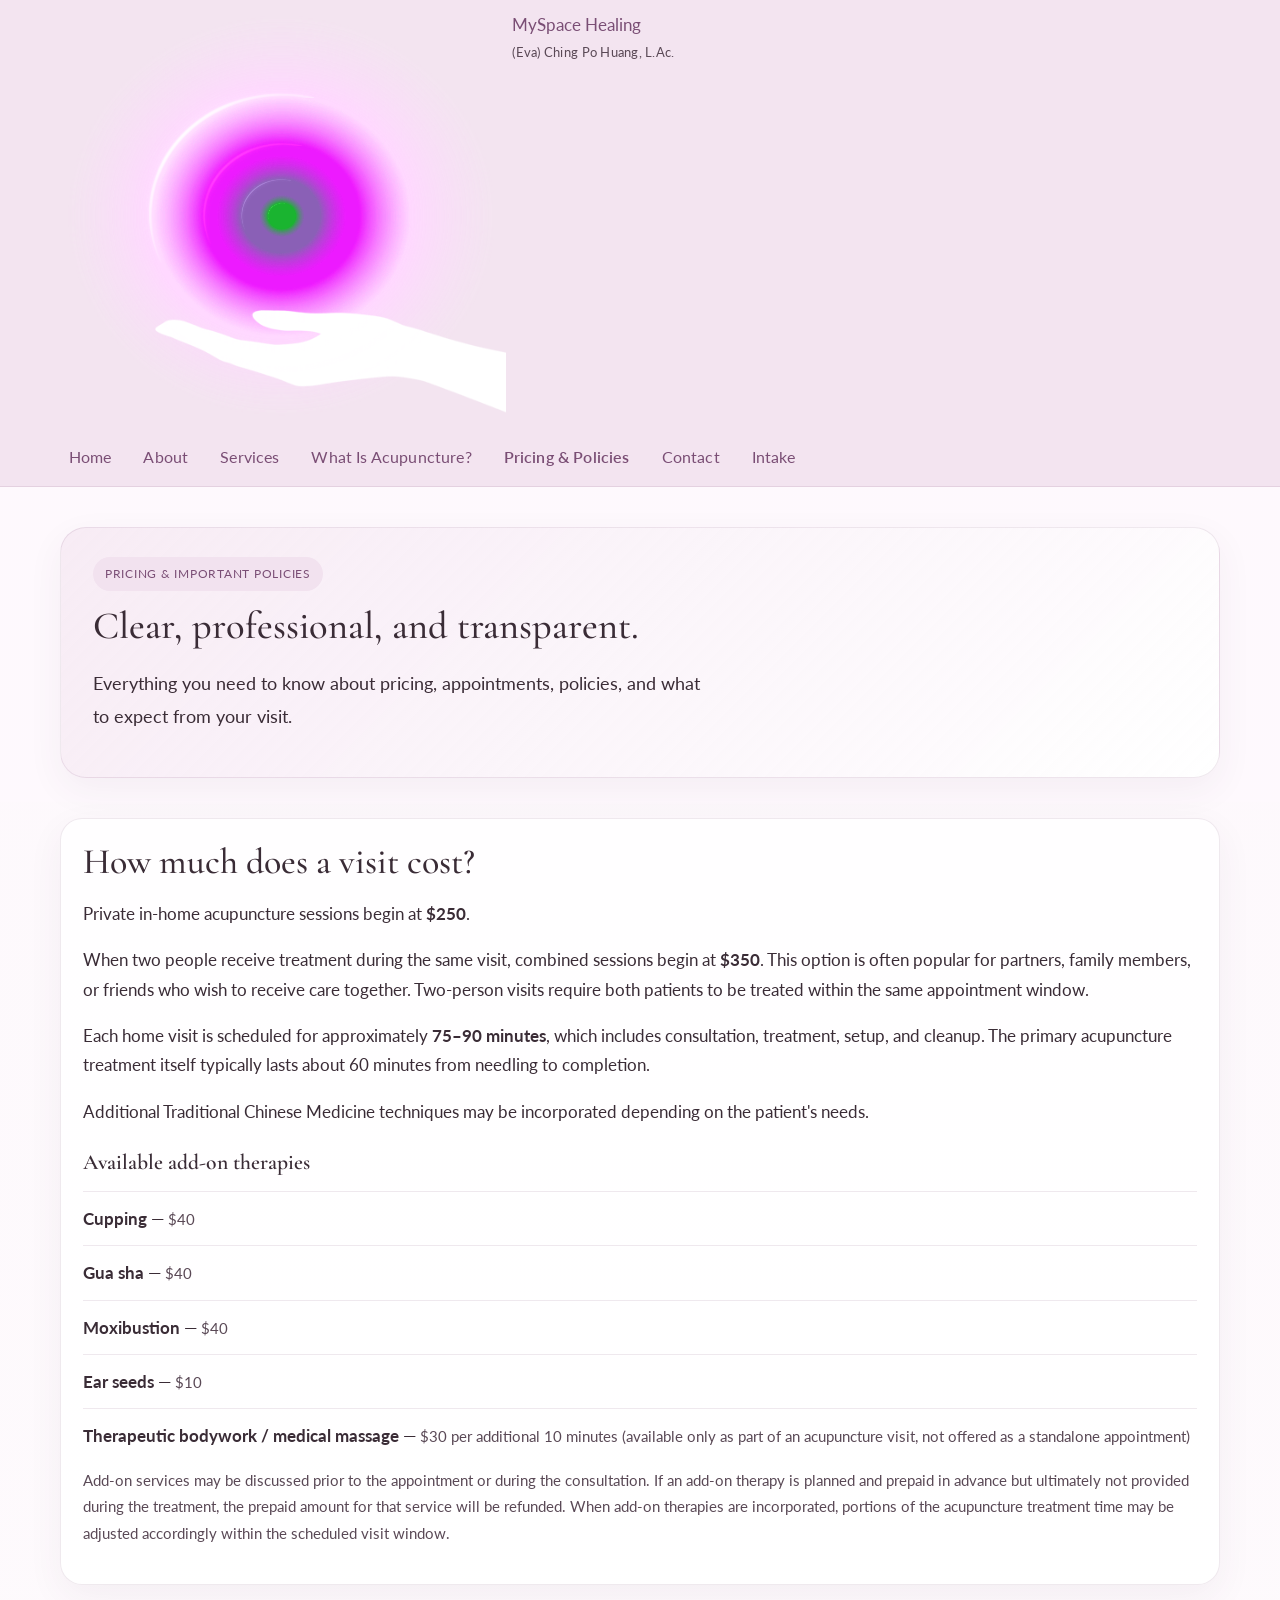
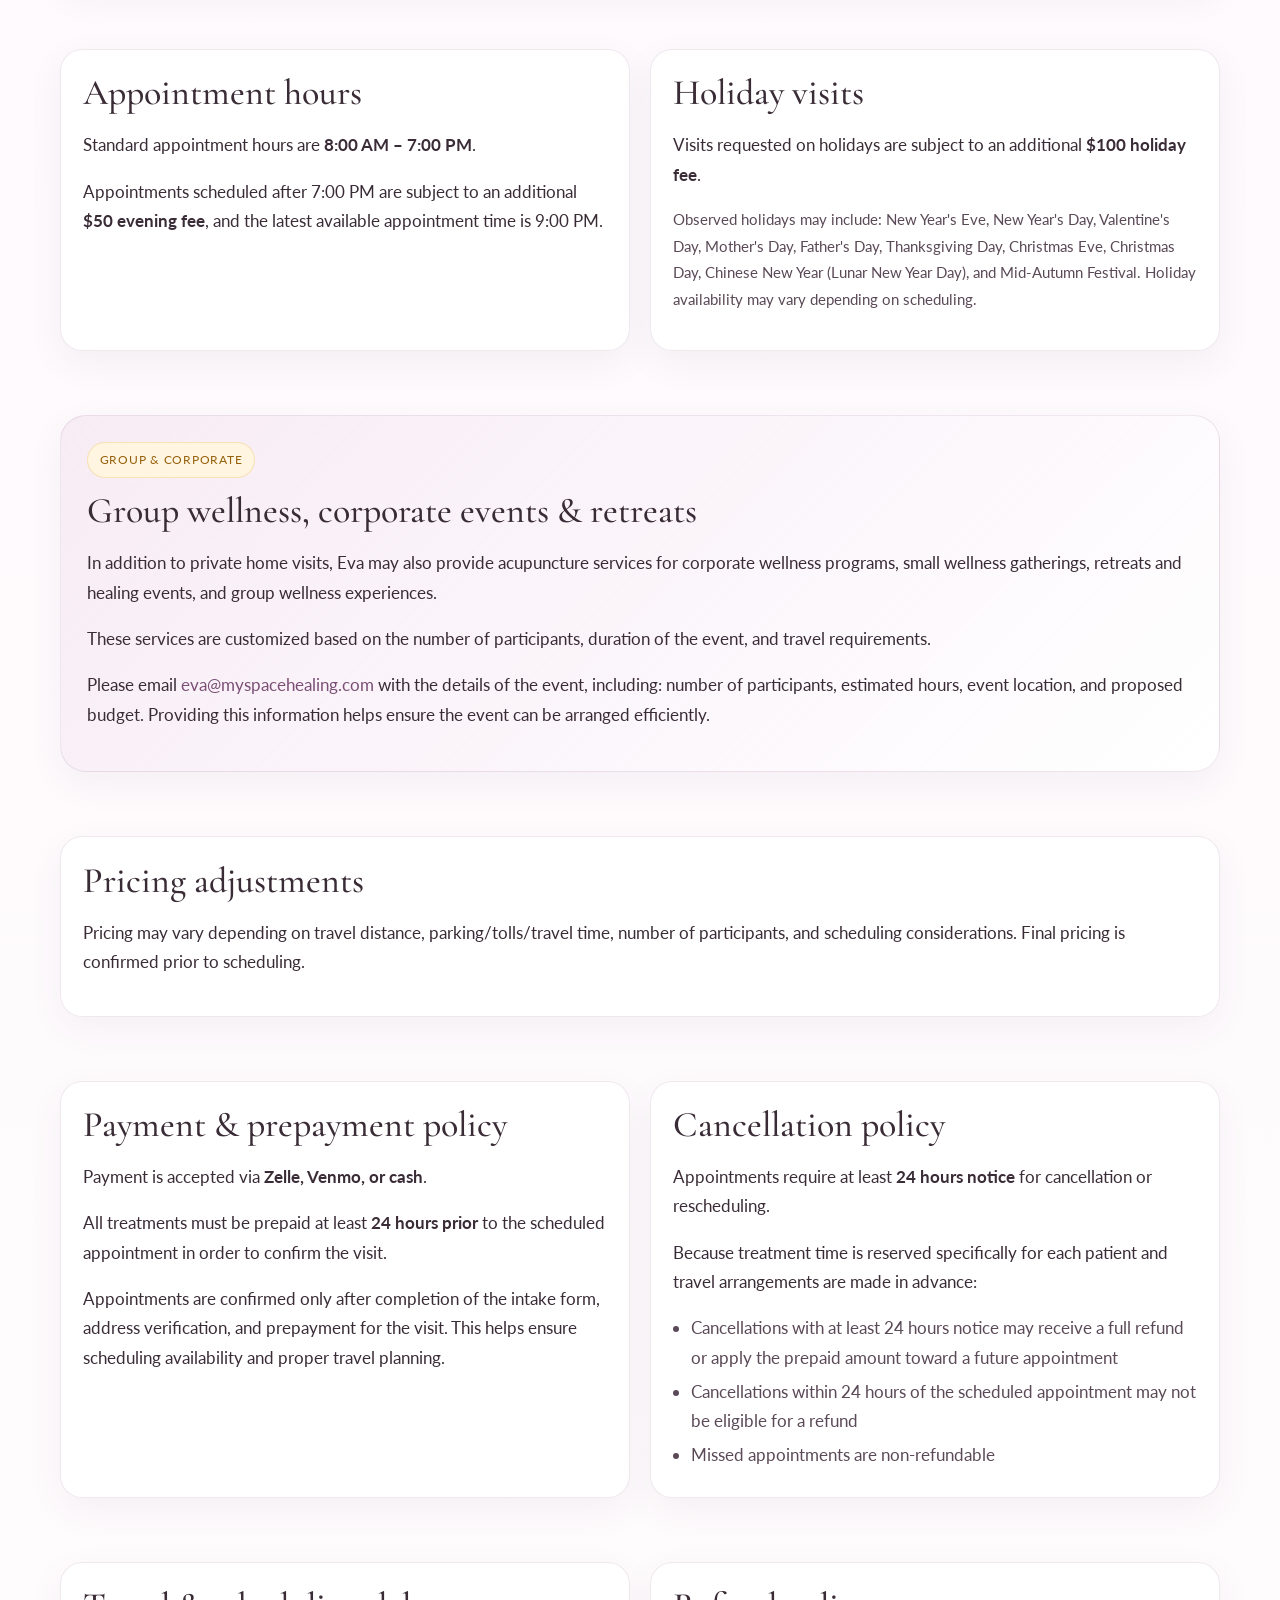
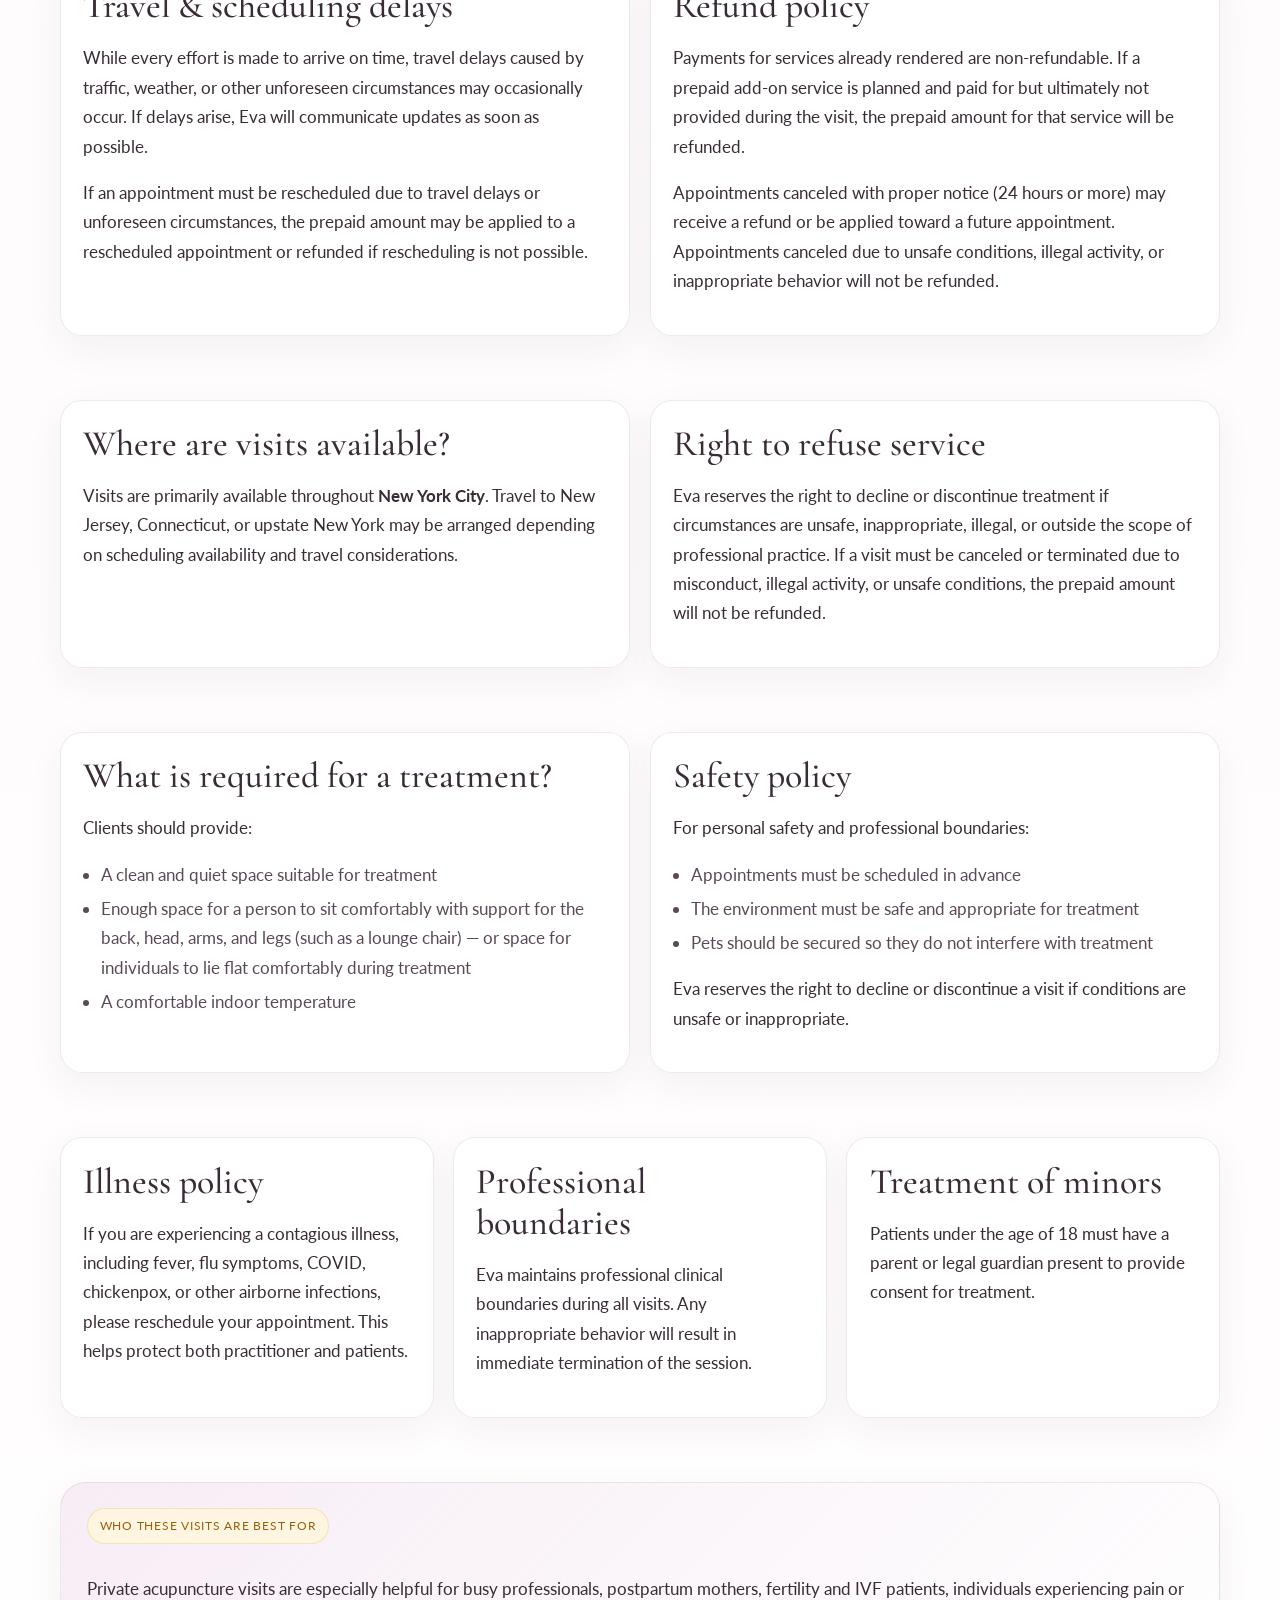
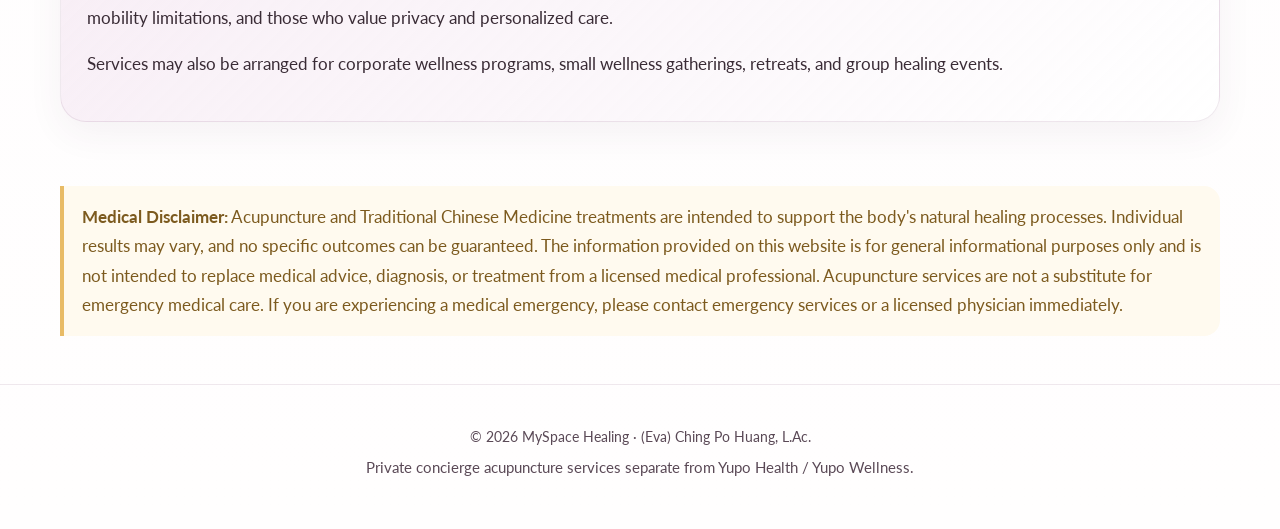
<file: faq.html>
<!DOCTYPE html>
<html lang="en">
<head>
  <meta charset="UTF-8" />
  <meta name="viewport" content="width=device-width, initial-scale=1.0" />
  <title>MySpace Healing | Pricing &amp; Important Policies</title>
  <meta name="description" content="Pricing, policies, and important information for MySpace Healing." />
  <link rel="icon" type="image/png" href="images/icon.png" />
  <link rel="stylesheet" href="styles.css" />
</head>
<body>
  <header>
    <div class="container nav">
      <a href="index.html" class="brand">
        <img src="images/logo.png" alt="MySpace Healing logo" />
        <span>
          <div class="brand-name">MySpace Healing</div>
          <div class="brand-sub">(Eva) Ching Po Huang, L.Ac.</div>
        </span>
      </a>
      <nav class="nav-links">
        <a href="index.html">Home</a>
        <a href="about.html">About</a>
        <a href="services.html">Services</a>
        <a href="acupuncture.html">What Is Acupuncture?</a>
        <a href="faq.html" style="font-weight:600;">Pricing &amp; Policies</a>
        <a href="contact.html">Contact</a>
        <a href="intake.html">Intake</a>
      </nav>
    </div>
  </header>

  <main>
    <section class="hero-simple">
      <div class="container">
        <div class="banner">
          <span class="eyebrow">Pricing &amp; Important Policies</span>
          <h1>Clear, professional, and transparent.</h1>
          <p class="lead">
            Everything you need to know about pricing, appointments, policies, and what to expect from your visit.
          </p>
        </div>
      </div>
    </section>

    <!-- Pricing -->
    <section>
      <div class="container card">
        <h2>How much does a visit cost?</h2>
        <p>Private in-home acupuncture sessions begin at <strong>$250</strong>.</p>
        <p>When two people receive treatment during the same visit, combined sessions begin at <strong>$350</strong>. This option is often popular for partners, family members, or friends who wish to receive care together. Two-person visits require both patients to be treated within the same appointment window.</p>
        <p>Each home visit is scheduled for approximately <strong>75&ndash;90 minutes</strong>, which includes consultation, treatment, setup, and cleanup. The primary acupuncture treatment itself typically lasts about 60 minutes from needling to completion.</p>
        <p>Additional Traditional Chinese Medicine techniques may be incorporated depending on the patient's needs.</p>

        <h3 style="margin-top:1.5rem">Available add-on therapies</h3>
        <div class="table-like">
          <div class="row"><strong>Cupping</strong> &mdash; <span class="note">$40</span></div>
          <div class="row"><strong>Gua sha</strong> &mdash; <span class="note">$40</span></div>
          <div class="row"><strong>Moxibustion</strong> &mdash; <span class="note">$40</span></div>
          <div class="row"><strong>Ear seeds</strong> &mdash; <span class="note">$10</span></div>
          <div class="row"><strong>Therapeutic bodywork / medical massage</strong> &mdash; <span class="note">$30 per additional 10 minutes (available only as part of an acupuncture visit, not offered as a standalone appointment)</span></div>
        </div>
        <p class="note" style="margin-top:1rem">Add-on services may be discussed prior to the appointment or during the consultation. If an add-on therapy is planned and prepaid in advance but ultimately not provided during the treatment, the prepaid amount for that service will be refunded. When add-on therapies are incorporated, portions of the acupuncture treatment time may be adjusted accordingly within the scheduled visit window.</p>
      </div>
    </section>

    <!-- Hours & Scheduling -->
    <section>
      <div class="container grid-2">
        <div class="card">
          <h2>Appointment hours</h2>
          <p>Standard appointment hours are <strong>8:00 AM &ndash; 7:00 PM</strong>.</p>
          <p>Appointments scheduled after 7:00 PM are subject to an additional <strong>$50 evening fee</strong>, and the latest available appointment time is 9:00 PM.</p>
        </div>
        <div class="card">
          <h2>Holiday visits</h2>
          <p>Visits requested on holidays are subject to an additional <strong>$100 holiday fee</strong>.</p>
          <p class="note">Observed holidays may include: New Year's Eve, New Year's Day, Valentine's Day, Mother's Day, Father's Day, Thanksgiving Day, Christmas Eve, Christmas Day, Chinese New Year (Lunar New Year Day), and Mid-Autumn Festival. Holiday availability may vary depending on scheduling.</p>
        </div>
      </div>
    </section>

    <!-- Corporate & Groups -->
    <section>
      <div class="container banner">
        <span class="badge alt">Group &amp; Corporate</span>
        <h2>Group wellness, corporate events &amp; retreats</h2>
        <p>In addition to private home visits, Eva may also provide acupuncture services for corporate wellness programs, small wellness gatherings, retreats and healing events, and group wellness experiences.</p>
        <p>These services are customized based on the number of participants, duration of the event, and travel requirements.</p>
        <p>Please email <a href="mailto:eva@myspacehealing.com">eva@myspacehealing.com</a> with the details of the event, including: number of participants, estimated hours, event location, and proposed budget. Providing this information helps ensure the event can be arranged efficiently.</p>
      </div>
    </section>

    <!-- Pricing Adjustments -->
    <section>
      <div class="container card">
        <h2>Pricing adjustments</h2>
        <p>Pricing may vary depending on travel distance, parking/tolls/travel time, number of participants, and scheduling considerations. Final pricing is confirmed prior to scheduling.</p>
      </div>
    </section>

    <!-- Payment & Cancellation -->
    <section>
      <div class="container grid-2">
        <div class="card">
          <h2>Payment &amp; prepayment policy</h2>
          <p>Payment is accepted via <strong>Zelle, Venmo, or cash</strong>.</p>
          <p>All treatments must be prepaid at least <strong>24 hours prior</strong> to the scheduled appointment in order to confirm the visit.</p>
          <p>Appointments are confirmed only after completion of the intake form, address verification, and prepayment for the visit. This helps ensure scheduling availability and proper travel planning.</p>
        </div>
        <div class="card">
          <h2>Cancellation policy</h2>
          <p>Appointments require at least <strong>24 hours notice</strong> for cancellation or rescheduling.</p>
          <p>Because treatment time is reserved specifically for each patient and travel arrangements are made in advance:</p>
          <ul class="list">
            <li>Cancellations with at least 24 hours notice may receive a full refund or apply the prepaid amount toward a future appointment</li>
            <li>Cancellations within 24 hours of the scheduled appointment may not be eligible for a refund</li>
            <li>Missed appointments are non-refundable</li>
          </ul>
        </div>
      </div>
    </section>

    <!-- Travel & Refund -->
    <section>
      <div class="container grid-2">
        <div class="card">
          <h2>Travel &amp; scheduling delays</h2>
          <p>While every effort is made to arrive on time, travel delays caused by traffic, weather, or other unforeseen circumstances may occasionally occur. If delays arise, Eva will communicate updates as soon as possible.</p>
          <p>If an appointment must be rescheduled due to travel delays or unforeseen circumstances, the prepaid amount may be applied to a rescheduled appointment or refunded if rescheduling is not possible.</p>
        </div>
        <div class="card">
          <h2>Refund policy</h2>
          <p>Payments for services already rendered are non-refundable. If a prepaid add-on service is planned and paid for but ultimately not provided during the visit, the prepaid amount for that service will be refunded.</p>
          <p>Appointments canceled with proper notice (24 hours or more) may receive a refund or be applied toward a future appointment. Appointments canceled due to unsafe conditions, illegal activity, or inappropriate behavior will not be refunded.</p>
        </div>
      </div>
    </section>

    <!-- Service Area & Safety -->
    <section>
      <div class="container grid-2">
        <div class="card">
          <h2>Where are visits available?</h2>
          <p>Visits are primarily available throughout <strong>New York City</strong>. Travel to New Jersey, Connecticut, or upstate New York may be arranged depending on scheduling availability and travel considerations.</p>
        </div>
        <div class="card">
          <h2>Right to refuse service</h2>
          <p>Eva reserves the right to decline or discontinue treatment if circumstances are unsafe, inappropriate, illegal, or outside the scope of professional practice. If a visit must be canceled or terminated due to misconduct, illegal activity, or unsafe conditions, the prepaid amount will not be refunded.</p>
        </div>
      </div>
    </section>

    <!-- Requirements & Policies -->
    <section>
      <div class="container grid-2">
        <div class="card">
          <h2>What is required for a treatment?</h2>
          <p>Clients should provide:</p>
          <ul class="list">
            <li>A clean and quiet space suitable for treatment</li>
            <li>Enough space for a person to sit comfortably with support for the back, head, arms, and legs (such as a lounge chair) &mdash; or space for individuals to lie flat comfortably during treatment</li>
            <li>A comfortable indoor temperature</li>
          </ul>
        </div>
        <div class="card">
          <h2>Safety policy</h2>
          <p>For personal safety and professional boundaries:</p>
          <ul class="list">
            <li>Appointments must be scheduled in advance</li>
            <li>The environment must be safe and appropriate for treatment</li>
            <li>Pets should be secured so they do not interfere with treatment</li>
          </ul>
          <p>Eva reserves the right to decline or discontinue a visit if conditions are unsafe or inappropriate.</p>
        </div>
      </div>
    </section>

    <!-- Additional Policies -->
    <section>
      <div class="container grid-3">
        <div class="card">
          <h2>Illness policy</h2>
          <p>If you are experiencing a contagious illness, including fever, flu symptoms, COVID, chickenpox, or other airborne infections, please reschedule your appointment. This helps protect both practitioner and patients.</p>
        </div>
        <div class="card">
          <h2>Professional boundaries</h2>
          <p>Eva maintains professional clinical boundaries during all visits. Any inappropriate behavior will result in immediate termination of the session.</p>
        </div>
        <div class="card">
          <h2>Treatment of minors</h2>
          <p>Patients under the age of 18 must have a parent or legal guardian present to provide consent for treatment.</p>
        </div>
      </div>
    </section>

    <!-- Who visits are for -->
    <section>
      <div class="container banner">
        <span class="badge alt">Who These Visits Are Best For</span>
        <p>Private acupuncture visits are especially helpful for busy professionals, postpartum mothers, fertility and IVF patients, individuals experiencing pain or mobility limitations, and those who value privacy and personalized care.</p>
        <p>Services may also be arranged for corporate wellness programs, small wellness gatherings, retreats, and group healing events.</p>
      </div>
    </section>

    <!-- Medical Disclaimer -->
    <section>
      <div class="container callout">
        <strong>Medical Disclaimer:</strong> Acupuncture and Traditional Chinese Medicine treatments are intended to support the body's natural healing processes. Individual results may vary, and no specific outcomes can be guaranteed. The information provided on this website is for general informational purposes only and is not intended to replace medical advice, diagnosis, or treatment from a licensed medical professional. Acupuncture services are not a substitute for emergency medical care. If you are experiencing a medical emergency, please contact emergency services or a licensed physician immediately.
      </div>
    </section>
  </main>

  <footer class="footer">
    <div class="container">
      <div>&copy; <span id="year"></span> MySpace Healing &middot; (Eva) Ching Po Huang, L.Ac.</div>
      <div class="note">Private concierge acupuncture services separate from Yupo Health / Yupo Wellness.</div>
    </div>
  </footer>

  <script>
    document.getElementById('year').textContent = new Date().getFullYear();
  </script>
</body>
</html>
</file>
<file: styles.css>
@import url('https://fonts.googleapis.com/css2?family=Cormorant+Garamond:ital,wght@0,400;0,500;0,600;1,400&family=Dancing+Script:wght@400;500;600&family=Lato:wght@300;400;700&display=swap');

:root{
  --mauve:#b469ad;
  --soft-mauve:#f2e2ef;
  --deep-plum:#7a4e75;
  --gold:#e8bb66;
  --text:#3a2c36;
  --muted:#5a4956;
  --line:rgba(122,78,117,.12);
  --shadow:0 12px 36px rgba(83,44,80,.06);
  --shadow-hover:0 16px 44px rgba(83,44,80,.12);
  --radius:22px;
  --max:1160px;
}
*{box-sizing:border-box}
html{scroll-behavior:smooth}
body{
  margin:0;
  font-family:'Lato',Georgia,serif;
  font-weight:400;
  color:var(--text);
  background:linear-gradient(180deg,#fdf8fc 0%,#fffefe 100%);
  line-height:1.75;
  font-size:1.05rem
}
img{max-width:100%;display:block}
a{color:var(--deep-plum);text-decoration:none;transition:opacity .2s}
a:hover{opacity:.78}
.container{width:min(calc(100% - 2rem),var(--max));margin:0 auto}

/* ── Header / Navigation ── */
header{
  position:sticky;
  top:0;
  z-index:40;
  background:rgba(242,226,239,.92);
  backdrop-filter:blur(12px);
  border-bottom:1px solid var(--line)
}
.nav{
  display:flex;
  justify-content:space-between;
  align-items:center;
  gap:1rem;
  padding:.6rem 0;
  flex-wrap:wrap
}
.brand{display:flex;align-items:flex-start;gap:.4rem;flex-shrink:0}
.brand-orb{width:68px;height:68px;object-fit:contain;margin:-8px -6px -8px 0;filter:drop-shadow(0 3px 8px rgba(122,78,117,.22))}
.brand-text{display:flex;flex-direction:column;line-height:1.15}
.brand-wordmark{display:flex;align-items:baseline;gap:.3rem}
.brand-script{font-family:'Dancing Script',cursive;font-size:1.65rem;font-weight:500;color:var(--deep-plum)}
.brand-healing{font-family:'Cormorant Garamond',Georgia,serif;font-size:1.3rem;font-weight:700;letter-spacing:.04em;color:var(--deep-plum)}
.brand-sub{font-size:.82rem;color:var(--muted);letter-spacing:.02em;margin-top:.1rem;text-align:center}
.nav-links{display:flex;gap:.9rem;flex-wrap:wrap;font-size:1rem;letter-spacing:.01em}
.nav-links a{padding:.35rem .55rem;border-radius:8px;transition:background .2s,opacity .2s}
.nav-links a:hover{background:var(--soft-mauve);opacity:1}

/* ── Typography ── */
h1,h2,h3{font-family:'Cormorant Garamond',Georgia,serif;margin:0 0 1rem;line-height:1.15;font-weight:500;color:var(--text)}
h1{font-size:clamp(1.8rem,3vw,2.6rem);max-width:36ch}
h2{font-size:clamp(1.7rem,2.8vw,2.4rem)}
h3{font-size:1.35rem;font-weight:600}
.lead{font-size:1.15rem;color:var(--text);max-width:62ch;line-height:1.8}
.eyebrow,.badge{
  display:inline-block;
  padding:.38rem .75rem;
  border-radius:999px;
  background:var(--soft-mauve);
  color:var(--deep-plum);
  font-size:.78rem;
  font-weight:400;
  letter-spacing:.06em;
  text-transform:uppercase;
  margin-bottom:.8rem
}
.badge.alt{
  background:#fff5e0;
  color:#96610e;
  border:1px solid rgba(232,187,102,.35)
}

/* ── Buttons ── */
.actions{display:flex;gap:.85rem;flex-wrap:wrap;margin-top:1.4rem}
.btn{
  display:inline-flex;
  align-items:center;
  justify-content:center;
  padding:.8rem 1.3rem;
  border-radius:999px;
  border:1px solid var(--deep-plum);
  font-family:'Lato',sans-serif;
  font-size:.9rem;
  font-weight:400;
  letter-spacing:.03em;
  transition:all .25s ease;
  cursor:pointer
}
.btn.primary{background:var(--deep-plum);color:#fff;box-shadow:var(--shadow)}
.btn.primary:hover{background:#8d5b87;box-shadow:var(--shadow-hover);transform:translateY(-1px)}
.btn.secondary{background:transparent;color:var(--deep-plum)}
.btn.secondary:hover{background:var(--soft-mauve)}

/* ── Intake sub-nav ── */
.hero-simple.no-gap{padding-bottom:0;margin-bottom:0}
.hero-simple+.intake-subnav{margin-top:0}
.intake-subnav{
  position:sticky;top:var(--header-h,60px);z-index:35;
  background:rgba(253,248,252,.96);backdrop-filter:blur(10px);
  border-top:1px solid var(--line);border-bottom:1px solid var(--line);
  padding:.4rem 0;overflow-x:auto;white-space:nowrap;-webkit-overflow-scrolling:touch;
  scrollbar-width:none
}
.intake-subnav::-webkit-scrollbar{display:none}
.intake-subnav .container{display:flex;gap:.35rem;padding:0 1rem}
.intake-subnav a{
  display:inline-block;padding:.28rem .6rem;border-radius:8px;
  font-size:.8rem;font-weight:400;color:var(--muted);
  transition:background .2s,color .2s;text-decoration:none;flex-shrink:0
}
.intake-subnav a:hover,.intake-subnav a.active{background:var(--soft-mauve);color:var(--deep-plum);font-weight:600;opacity:1}

/* ── Hero (Home page) ── */
.page-hero{
  padding:0;
  position:relative;
  background:url('images/homepage-bg.png') right center/cover no-repeat;
  background-attachment:fixed;
  min-height:min(560px,75vh);
  display:flex;
  align-items:center
}
.page-hero::before{
  content:'';
  position:absolute;
  inset:0;
  background:linear-gradient(to right,rgba(253,248,252,1) 0%,rgba(253,248,252,.97) 30%,rgba(253,248,252,.4) 55%,rgba(253,248,252,.08) 100%);
  pointer-events:none
}
.page-hero .hero-wrap{
  position:relative;
  z-index:1;
  max-width:520px;
  width:100%;
  margin:0;
  padding:3.5rem 0 3.5rem 3rem
}
/* home visits banner below hero */
.hero-banner{
  background:linear-gradient(135deg,rgba(242,226,239,.5),rgba(255,255,255,.85));
  border-bottom:1px solid var(--line);
  padding:1.2rem 0;
  text-align:center
}
.hero-banner p{margin:0;font-size:.95rem;color:var(--muted);max-width:72ch;margin:0 auto}

/* ── Sections & Layout ── */
section{padding:1rem 0 3rem}
.section-head{max-width:48rem;margin-bottom:1.8rem}
.grid-2,.grid-3,.grid-4{display:grid;gap:1.2rem}
.grid-2{grid-template-columns:repeat(2,minmax(0,1fr))}
.grid-3{grid-template-columns:repeat(3,minmax(0,1fr))}
.grid-4{grid-template-columns:repeat(4,minmax(0,1fr))}
.grid-5{display:grid;gap:1.2rem;grid-template-columns:repeat(5,minmax(0,1fr))}

/* ── Cards ── */
.card{
  background:rgba(255,255,255,.85);
  border:1px solid var(--line);
  border-radius:var(--radius);
  box-shadow:var(--shadow);
  padding:1.4rem;
  transition:box-shadow .3s ease,transform .3s ease
}
.card:hover{box-shadow:var(--shadow-hover);transform:translateY(-2px)}
.card.soft{background:linear-gradient(135deg,rgba(242,226,239,.6),rgba(255,255,255,.92))}
.list{margin:0;padding-left:1.1rem;color:var(--muted)}
.list li{margin-bottom:.3rem}
.quote{
  font-family:'Cormorant Garamond',Georgia,serif;
  font-style:italic;
  color:var(--deep-plum);
  font-size:1.1rem;
  border-left:3px solid var(--mauve);
  padding-left:1rem;
  margin-top:1rem
}
.note{font-size:.95rem;color:var(--muted)}

/* ── Banner ── */
.banner{
  background:linear-gradient(135deg,rgba(242,226,239,.6),rgba(255,255,255,.92));
  border:1px solid var(--line);
  border-radius:26px;
  box-shadow:var(--shadow);
  padding:1.6rem
}
.hero-simple{padding:2.5rem 0 1.5rem;position:relative;background-size:cover;background-position:center;background-repeat:no-repeat}
.hero-simple::before{content:'';position:absolute;inset:0;background:rgba(253,248,252,.2);pointer-events:none}
.hero-simple .container{position:relative;z-index:1}
.hero-simple .banner{padding:1.8rem 2rem 1.6rem}

/* ── Info Tooltips ── */
.info-tip{position:relative;display:inline-flex;align-items:center;justify-content:center;width:1.15em;height:1.15em;margin-left:.35em;border-radius:50%;background:var(--soft-mauve);color:var(--deep-plum);font-size:.78rem;font-weight:700;cursor:pointer;vertical-align:middle;line-height:1;flex-shrink:0;border:1px solid rgba(122,78,117,.18);-webkit-user-select:none;user-select:none}
.info-tip:hover{background:var(--deep-plum);color:#fff}
.info-tip .tip-body{visibility:hidden;opacity:0;position:absolute;bottom:calc(100% + 8px);left:50%;transform:translateX(-50%);width:max(220px,min(320px,60vw));padding:.65rem .85rem;background:#fff;color:var(--text);font-size:.85rem;font-weight:400;line-height:1.55;border-radius:10px;box-shadow:0 4px 18px rgba(0,0,0,.13);border:1px solid var(--line);z-index:50;pointer-events:none;transition:opacity .18s,visibility .18s;text-align:left;white-space:normal}
.info-tip .tip-body::after{content:'';position:absolute;top:100%;left:50%;transform:translateX(-50%);border:6px solid transparent;border-top-color:#fff}
.info-tip:hover .tip-body,.info-tip.open .tip-body{visibility:visible;opacity:1;pointer-events:auto}
@media(max-width:640px){.info-tip .tip-body{left:auto;right:-1rem;transform:none}.info-tip .tip-body::after{left:auto;right:1.2rem;transform:none}}

/* ── Tables & Rows ── */
.table-like{display:grid;gap:.75rem}
.row{border-top:1px solid var(--line);padding-top:.75rem}

/* ── Forms ── */
.form-grid{display:grid;grid-template-columns:repeat(2,minmax(0,1fr));gap:.7rem}
.field{border:1px solid var(--line);background:#fff;border-radius:14px;padding:.55rem .75rem;transition:border-color .2s}
.field:focus-within{border-color:var(--mauve)}
.field label{display:block;font-size:.92rem;color:var(--muted);margin-bottom:.2rem;letter-spacing:.02em}
.req::after{content:' *';color:#c0392b;font-weight:700}
.field .line{height:1.15rem;border-bottom:1px solid rgba(122,78,117,.18)}
.checkbox-list div{margin:.4rem 0}
.callout{
  border-left:4px solid var(--gold);
  background:#fffaef;
  border-radius:0 16px 16px 0;
  padding:1rem 1rem 1rem 1.1rem;
  color:#7c5a1e
}

/* ── Form inputs ── */
.intake-input{
  width:100%;
  border:none;
  outline:none;
  font-family:inherit;
  font-size:.95rem;
  color:var(--text);
  background:transparent;
  padding:.15rem 0
}
textarea.intake-input{resize:vertical}
select.intake-input{cursor:pointer}
.intake-input:focus{border-bottom:2px solid var(--mauve)}

/* ── Footer ── */
.footer{
  padding:2.5rem 0 3rem;
  border-top:1px solid var(--line);
  color:var(--muted);
  font-size:.88rem;
  text-align:center
}
.footer .container{display:flex;flex-direction:column;align-items:center;gap:.3rem}

/* ── Hamburger button ── */
.menu-toggle{
  display:none;
  background:none;
  border:none;
  cursor:pointer;
  padding:.4rem;
  flex-shrink:0
}
.menu-toggle svg{width:26px;height:26px;stroke:var(--deep-plum);stroke-width:2;fill:none;stroke-linecap:round}
.menu-toggle .close-icon{display:none}
.menu-toggle.open .hamburger-icon{display:none}
.menu-toggle.open .close-icon{display:block}

/* ── Desktop view toggle ── */
.view-toggle{
  display:none;
  margin-top:.5rem;
  font-size:.78rem;
  color:var(--muted);
  cursor:pointer;
  background:none;
  border:none;
  font-family:inherit;
  text-decoration:underline;
  text-underline-offset:2px
}
.view-toggle:hover{color:var(--deep-plum)}

/* ── Page transition ── */
.page-transition{
  animation:fadeSlideIn .5s ease both
}
@keyframes fadeSlideIn{
  from{opacity:0;transform:translateY(12px)}
  to{opacity:1;transform:translateY(0)}
}
.page-leaving main{
  animation:fadeOut .25s ease both
}
@keyframes fadeOut{
  to{opacity:0;transform:translateY(-8px)}
}

/* ── Responsive: Tablet ── */
@media (max-width:980px){
  .grid-3,.grid-4,.grid-5{grid-template-columns:1fr}
  .grid-2{grid-template-columns:repeat(2,minmax(0,1fr))}
  .page-hero{min-height:400px;background-attachment:scroll}
  .page-hero .hero-wrap{max-width:420px;padding:2.5rem 0 2.5rem 2rem}
  .nav{padding:.4rem 0}
  .brand-orb{width:44px;height:44px}
  .brand-script{font-size:1.35rem}
  .brand-healing{font-size:1.05rem}
  .brand-sub{font-size:.72rem}
  .nav-links{font-size:.88rem;gap:.35rem}
}

/* ── Responsive: Mobile ── */
@media (max-width:640px){
  .container{width:calc(100% - 1.4rem)}

  /* Hamburger visible */
  .menu-toggle{display:block}

  /* Nav layout */
  .nav{flex-wrap:wrap;padding:.35rem 0}
  .menu-toggle{order:2;margin-left:auto}
  .nav-links{
    display:none;
    flex-direction:column;
    flex-basis:100%;
    order:3;
    gap:0;
    padding:.6rem 0 .4rem;
    border-top:1px solid var(--line);
    font-size:.92rem
  }
  .nav-links.open{display:flex}
  .nav-links a{
    padding:.65rem .6rem;
    border-radius:10px
  }

  /* Brand compact */
  .brand-orb{width:36px;height:36px}
  .brand-script{font-size:1.1rem}
  .brand-healing{font-size:.82rem;letter-spacing:.04em}
  .brand-sub{font-size:.6rem}

  /* Typography */
  h1{font-size:1.75rem;max-width:none}
  h2{font-size:1.4rem}
  h3{font-size:1.15rem}
  .lead{font-size:1.05rem;line-height:1.7}

  /* Sections */
  section{padding:.6rem 0 1.8rem}
  .page-hero{padding:2rem 0 1.5rem}
  .hero-simple{padding:1.5rem 0 1rem}
  .hero-simple .banner{padding:1.2rem 1rem}
  .section-head{margin-bottom:1.2rem}

  /* Hero */
  .page-hero{min-height:auto;background-attachment:scroll}
  .page-hero::before{background:linear-gradient(to bottom,rgba(253,248,252,.9) 0%,rgba(253,248,252,.7) 100%)}
  .page-hero .hero-wrap{max-width:100%;padding:1.8rem 1rem}

  /* Grids */
  .grid-2,.grid-3,.grid-4,.grid-5{grid-template-columns:1fr;gap:.9rem}
  .form-grid{grid-template-columns:1fr;gap:.7rem}

  /* Cards */
  .card{padding:1.1rem;border-radius:18px}
  .card:hover{transform:none}
  .banner{padding:1.2rem;border-radius:20px}

  /* Buttons */
  .actions{flex-direction:column;gap:.6rem;margin-top:1rem}
  .btn{width:100%;justify-content:center;padding:.75rem 1rem;font-size:.88rem}

  /* Eyebrow/badges */
  .eyebrow,.badge{font-size:.72rem;padding:.3rem .6rem;margin-bottom:.5rem}

  /* Tables */
  .row{font-size:.9rem}

  /* Forms */
  .field{padding:.65rem .75rem;border-radius:12px}
  .field label{font-size:.78rem}
  .intake-input{font-size:.9rem}

  /* Footer */
  .footer{padding:1.8rem 0 2.2rem;font-size:.82rem}
  .view-toggle{display:block}

  /* Callout */
  .callout{font-size:.88rem;padding:.85rem .9rem .85rem 1rem;border-radius:0 12px 12px 0}

  /* Checkbox lists */
  .checkbox-list div{margin:.5rem 0}
  .checkbox-list label{font-size:.88rem}
  .checkbox-list input[type="checkbox"]{width:1.1rem;height:1.1rem;margin-right:.3rem}
}

/* ── Health History Accordions ── */
.hh-accordions{display:grid;grid-template-columns:1fr 1fr;gap:.5rem}
.hh-acc{border:1px solid var(--line);border-radius:10px;overflow:hidden}
.hh-acc-btn{display:flex;align-items:center;justify-content:space-between;width:100%;padding:.6rem .9rem;background:var(--soft-mauve);border:none;cursor:pointer;font-family:inherit;font-size:.88rem;font-weight:600;color:var(--deep-plum);text-align:left;transition:background .15s}
.hh-acc-btn:hover{background:rgba(180,105,173,.2)}
.hh-acc-arrow{font-size:.65rem;transition:transform .2s}
.hh-acc.open .hh-acc-arrow{transform:rotate(90deg)}
.hh-acc-body{display:none;padding:.5rem .9rem .6rem}
.hh-acc.open .hh-acc-body{display:block}
@media(max-width:640px){.hh-accordions{grid-template-columns:1fr}}

/* ── Card Icons ── */
.card-icon{
  display:block;
  width:38px;height:38px;
  margin-bottom:.6rem;
  color:var(--mauve);
  font-size:1.65rem;
  line-height:38px;
  text-align:center
}
.card-icon i{display:block}
@media(max-width:640px){
  .card-icon{width:32px;height:32px;font-size:1.4rem;line-height:32px;margin-bottom:.45rem}
}

/* ── Eva headshot ── */
.eva-photo{display:block;width:100%;max-width:340px;margin:0 auto 1.5rem;border-radius:16px;box-shadow:0 4px 20px rgba(0,0,0,.1);object-fit:cover}
.about-photo-wrap{text-align:center;margin:0 auto 2rem}
.about-photo-wrap .eva-photo{max-width:480px;border-radius:18px}
.contact-photo-wrap{text-align:center;margin-bottom:1.4rem}
.contact-photo-wrap .eva-photo{max-width:300px;aspect-ratio:3/4;object-position:center top}

/* ── Print ── */
@media print{
  header,.no-print,.footer{display:none!important}
  body{background:#fff;line-height:1.35;font-size:10pt;margin:0;padding:0}
  .container{width:100%;max-width:100%;padding:0 .4rem}
  /* Hero / banner — compact, no full-page waste */
  .hero-simple{padding:0;margin:0;min-height:0;background:none!important}
  .hero-simple::before{display:none}
  .banner{border:none;box-shadow:none;padding:.3rem 0;background:none;margin:0}
  .banner .lead{margin-bottom:.2rem;font-size:9.5pt}
  .eyebrow{margin-bottom:.15rem;font-size:9pt}
  h1{font-size:1.2rem;margin:.2rem 0}
  h2{font-size:1.05rem;margin:.35rem 0 .15rem}
  h3{font-size:.92rem;margin:.25rem 0 .1rem}
  /* Cards — tight padding, allow breaks inside large cards */
  .card{box-shadow:none;border:1px solid #ccc;padding:.4rem .5rem;margin-bottom:.3rem;border-radius:3px}
  .card:hover{transform:none;box-shadow:none}
  section{padding:.05rem 0;margin:0}
  /* Form fields — compact */
  .form-grid{grid-template-columns:repeat(2,1fr);gap:.25rem}
  .field{padding:.2rem .25rem;margin:0;border-radius:3px}
  .field label{font-size:8.5pt;margin-bottom:.05rem}
  .intake-input{border-bottom:1px solid #999;padding:.1rem 0;font-size:9.5pt;min-height:0}
  textarea.intake-input{min-height:1em;resize:none}
  select.intake-input{font-size:9pt;height:auto;padding:.1rem 0}
  /* Two-column health history grid */
  .grid-2{grid-template-columns:repeat(2,1fr);gap:.1rem .6rem}
  .checkbox-list div{margin:.02rem 0}
  .checkbox-list label{font-size:8.5pt}
  .checkbox-list input[type="checkbox"]{width:.65rem;height:.65rem}
  .checkbox-list input[type="text"]{font-size:8.5pt}
  /* Consent section */
  .card.soft{padding:.35rem .5rem}
  .card.soft .note{font-size:8pt;margin-bottom:.15rem;line-height:1.25}
  .card.soft label{font-size:8.5pt}
  /* Allow page breaks inside large sections, avoid inside small groups */
  .card{page-break-inside:auto;break-inside:auto}
  .field{break-inside:avoid;page-break-inside:avoid}
  .form-grid{break-inside:auto}
  .note{font-size:8.5pt;margin-bottom:.15rem}
  /* Expand all accordions for print */
  .hh-acc-body{display:block!important}
  .hh-acc-btn{background:none;padding:.3rem 0;font-size:9pt}
  .hh-acc-arrow{display:none}
  .hh-accordions{grid-template-columns:1fr 1fr;gap:.3rem}
  /* Remove AOS transforms */
  [data-aos]{opacity:1!important;transform:none!important}
}
</file>
